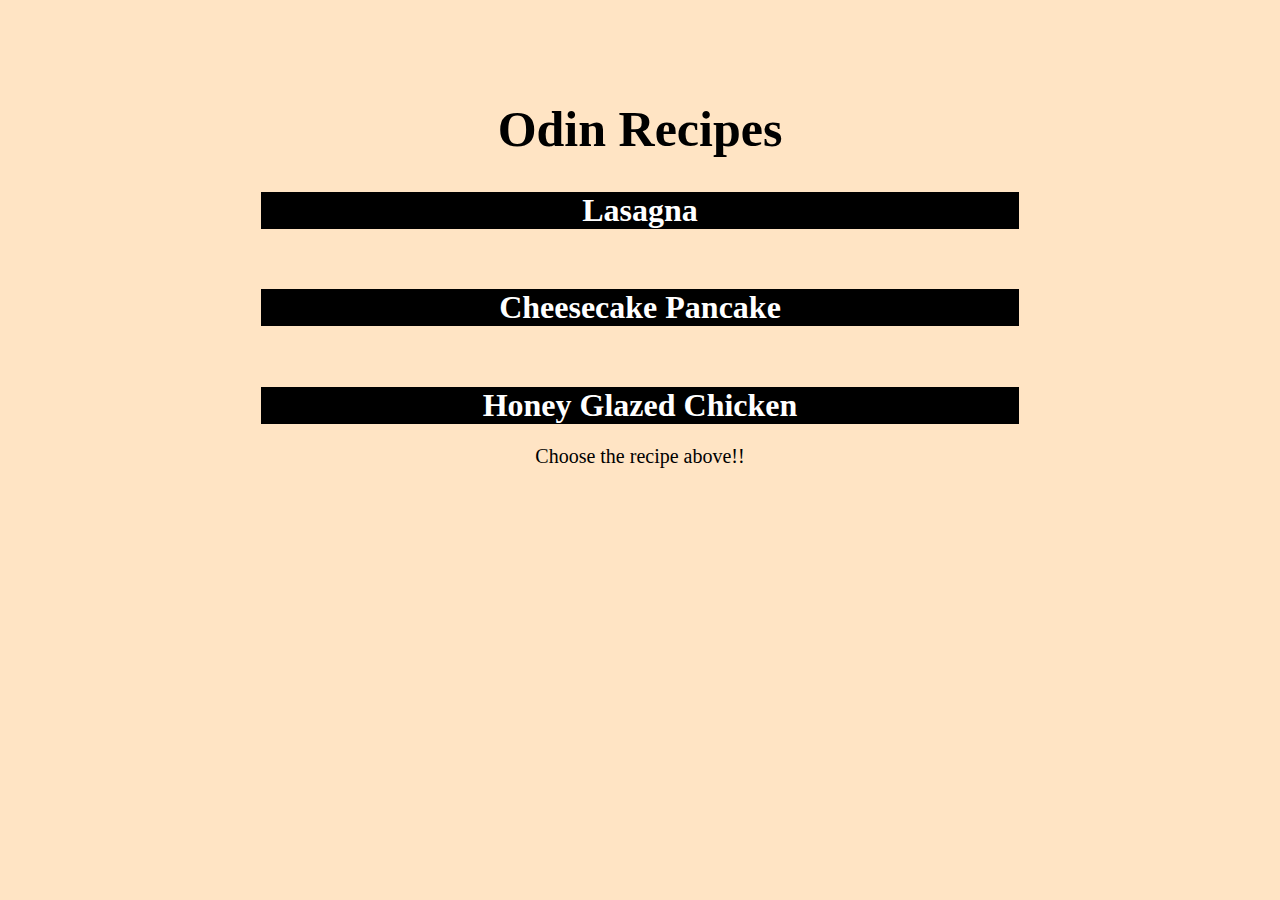
<file: index.html>
<!DOCTYPE html>
<html lang="en">
    <head>
        <meta charset="utf-8">
        <title>Recipes</title>
        <style>
            *{
                background-color: bisque;
            }
            h1{
                
                text-align: center;
                font-size: 50px;
                margin-top: 100px;
            }
            a{
                background-color: black;
                font-size: 32px;
                color: white;
                text-decoration: none;
                display: block;
                text-align: center;
                margin-left: 20%;
                margin-right: 20%;
            }
            p{
                text-align: center;
                font-size: 20px;
            }
        </style>
    </head>
    <body>
        <h1>Odin Recipes</h1>
      <h4><a href="./recipes/lasagna.html">Lasagna</a></h4><br>
      <h4><a href="./recipes/cheesecake_pancake.html">Cheesecake Pancake</a></h4><br>
      <h4><a href="./recipes/honey_glazed-chicken.html">Honey Glazed Chicken</a></h4>  
      <p>Choose the recipe above!!</p>
    </body>
</html>
</file>
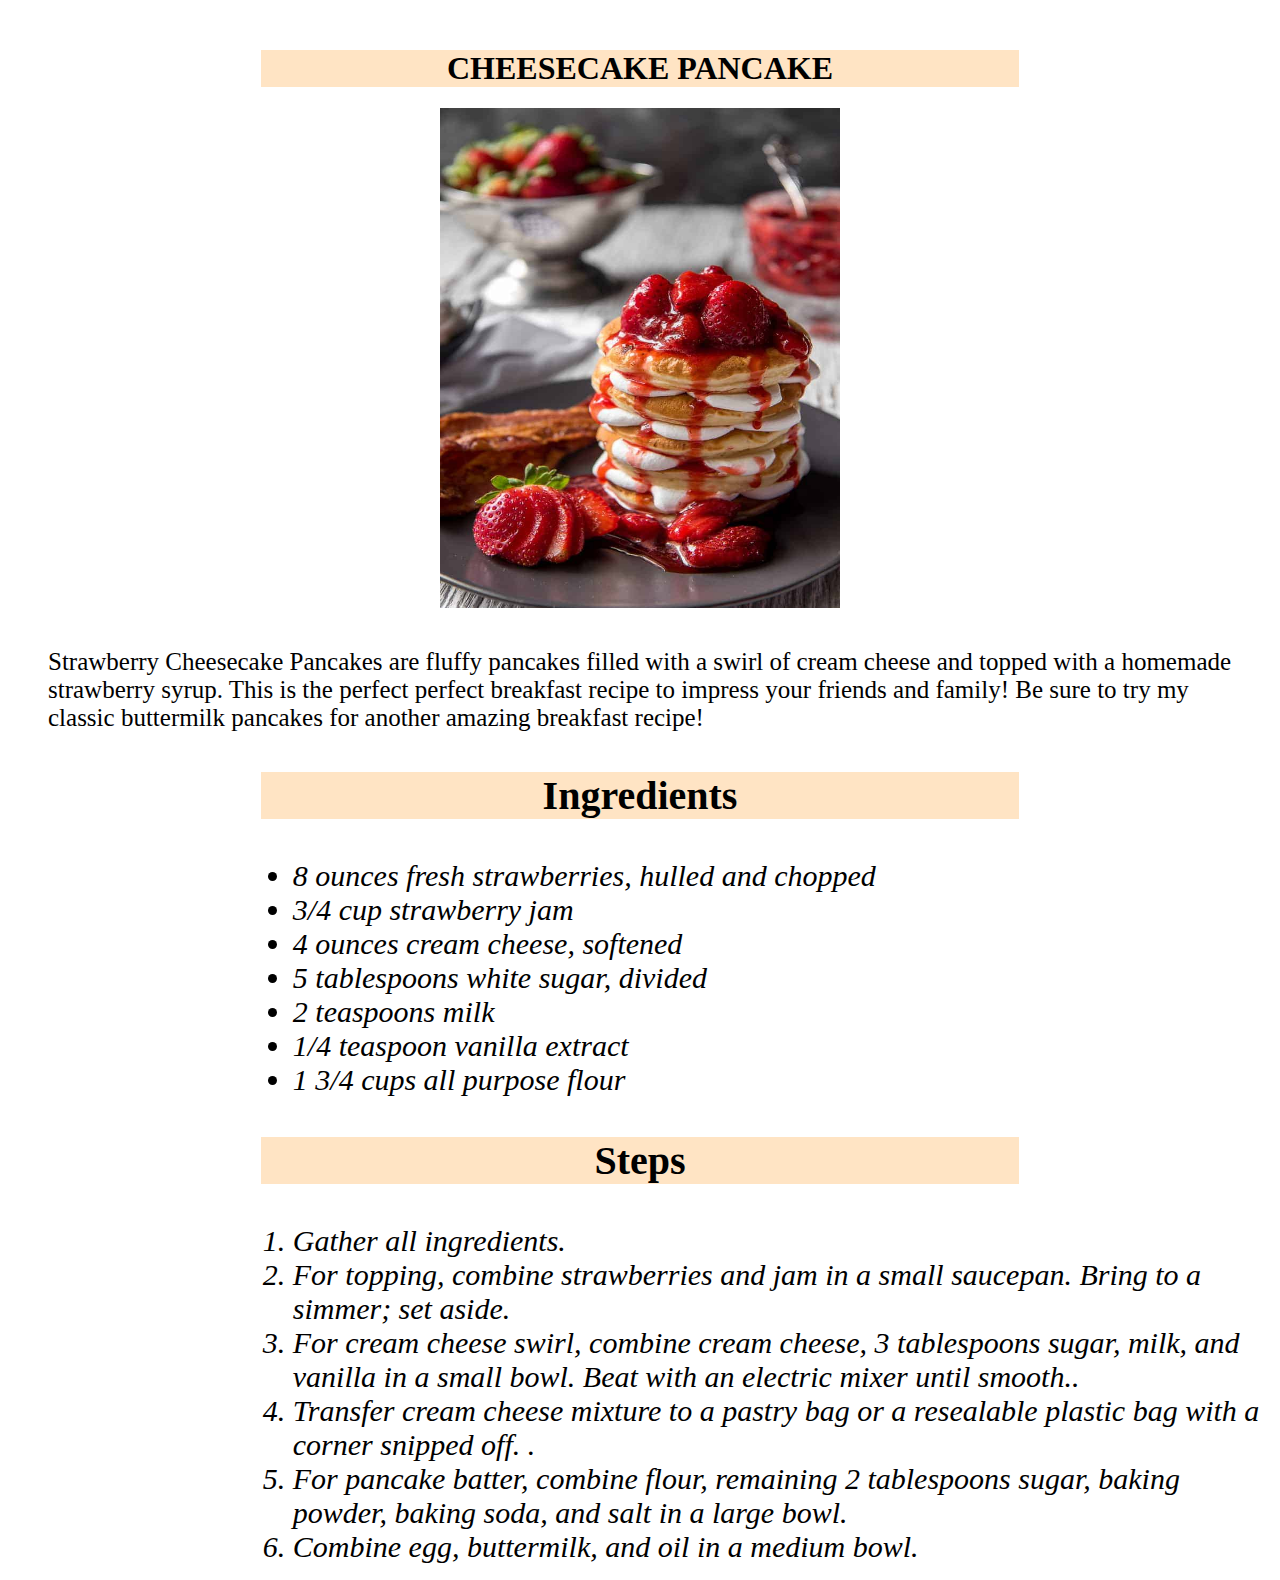
<file: recipes/cheesecake_pancake.html>
<!DOCTYPE html>
<html lang="en">
    <head>
        <meta charset="utf-8">
        <title>Cheesecake pancake</title>
        <link rel="stylesheet" href="style.css">
    </head>
    <body>
        <h1>CHEESECAKE PANCAKE</h1>
        <img  style="height:500px;" src="../Strawberry-Cheesecake-Pancakes-3.jpg" alt="cheesecake pancake image" height="310" width="400">
        <p>Strawberry Cheesecake Pancakes are fluffy pancakes filled with a swirl of cream cheese and topped with a 
            homemade strawberry syrup. This is the perfect perfect breakfast recipe to impress your friends and family!
             Be sure to try my classic buttermilk pancakes for another amazing breakfast recipe!</p>
        <h3>Ingredients</h3>
        <ul>
            <li>8 ounces fresh strawberries, hulled and chopped</li>
            <li>3/4 cup strawberry jam</li>
            <li>4 ounces cream cheese, softened</li>
            <li>5 tablespoons white sugar, divided</li>
            <li>2 teaspoons milk</li>
            <li>1/4 teaspoon vanilla extract</li>
            <li>1 3/4 cups all purpose flour</li>
        </ul>
        <h3>Steps</h3>
        <ol>
            <li>Gather all ingredients.</li>
            <li>For topping, combine strawberries and jam in a small saucepan. Bring to a simmer; set aside.</li>
            <li>For cream cheese swirl, combine cream cheese, 3 tablespoons sugar, milk, and vanilla in a small bowl. Beat with an electric mixer until smooth..</li>
            <li>Transfer cream cheese mixture to a pastry bag or a resealable plastic bag with a corner snipped off. .</li>
            <li>For pancake batter, combine flour, remaining 2 tablespoons sugar, baking powder, baking soda, and salt in a large bowl.</li>
            <li>Combine egg, buttermilk, and oil in a medium bowl.</li>
        </ol>
    </body>
</html>
</file>
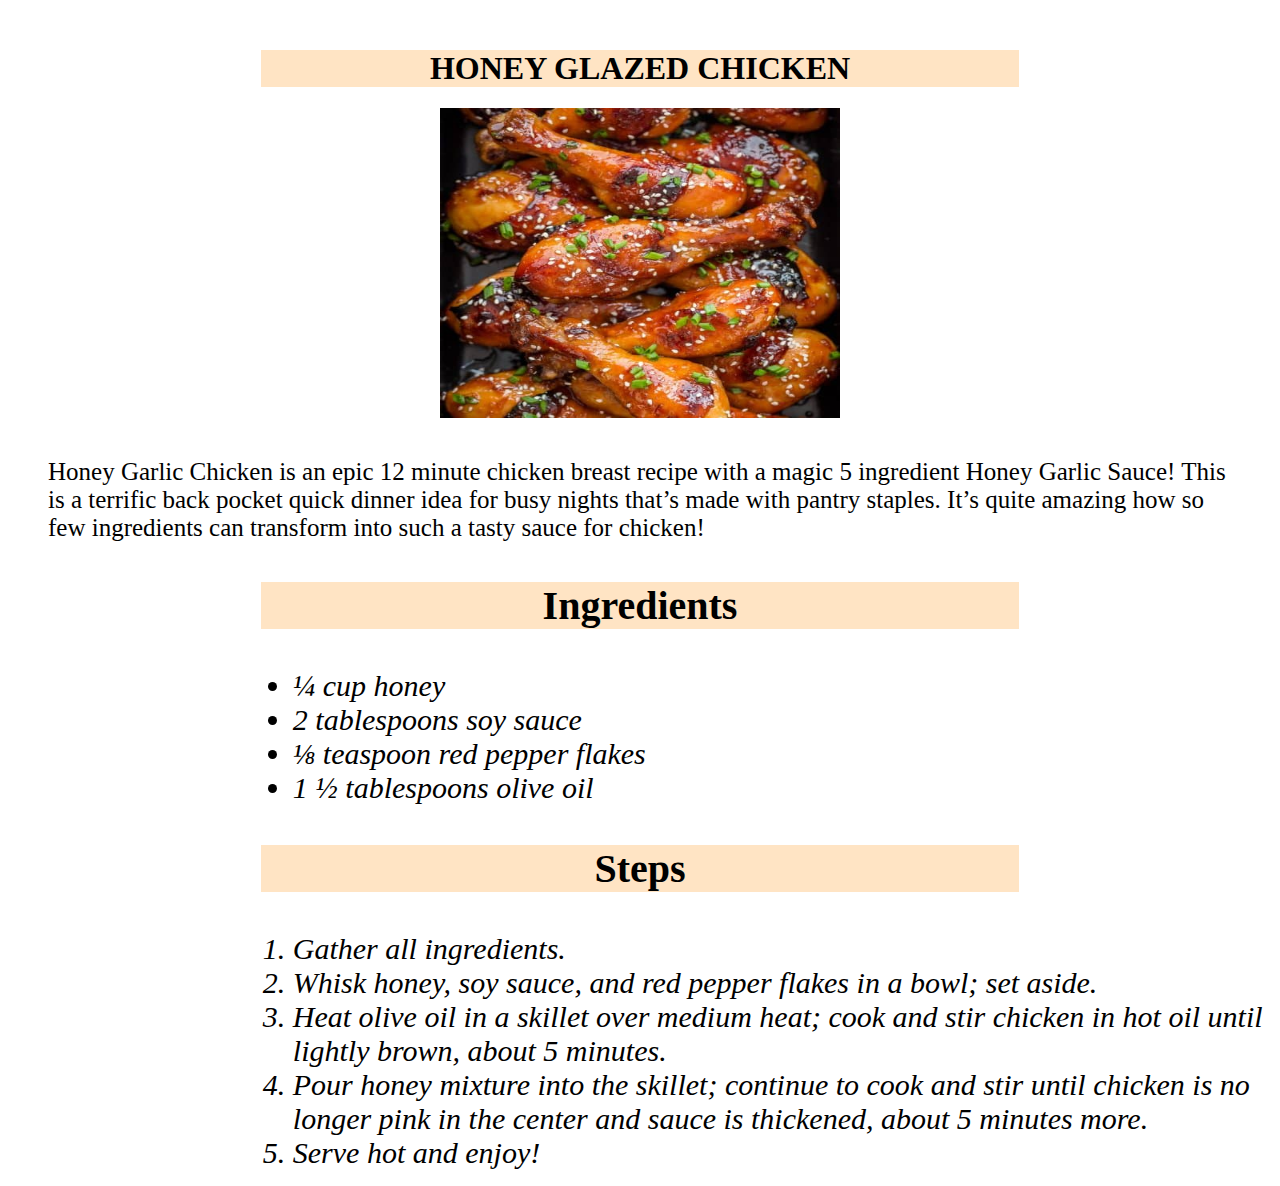
<file: recipes/honey_glazed-chicken.html>
<!DOCTYPE html>
<html lang="en">
    <head>
        <meta charset="utf-8">
        <title>Honey Glazed Chicken</title>
        <link rel="stylesheet" href="style.css">
    </head>
    <body>
        <h1>HONEY GLAZED CHICKEN</h1>
        <img src="../honey.jpg" alt="Honey Glazed Chicken image" height="310" width="400">
        <p>Honey Garlic Chicken is an epic 12 minute chicken breast recipe with a magic 
            5 ingredient Honey Garlic Sauce! This is a terrific back pocket quick dinner 
            idea for busy nights that’s made with pantry staples. It’s quite amazing how so few
             ingredients can transform into such a tasty sauce for chicken!</p>
        <h3>Ingredients</h3>
        <ul>
            <li>¼ cup honey</li>
            <li>2 tablespoons soy sauce</li>
            <li>⅛ teaspoon red pepper flakes</li>
            <li>1 ½ tablespoons olive oil</li>
        </ul>
        <h3>Steps</h3>
        <ol>
            <li>Gather all ingredients.</li>
            <li>Whisk honey, soy sauce, and red pepper flakes in a bowl; set aside.</li>
            <li>Heat olive oil in a skillet over medium heat; cook and stir chicken in hot oil until lightly brown, about 5 minutes.</li>
            <li>Pour honey mixture into the skillet; continue to cook and stir until chicken is no longer pink in the center and sauce is thickened, about 5 minutes more.</li>
            <li>Serve hot and enjoy!</li>
        </ol>
    </body>
</html>
</file>
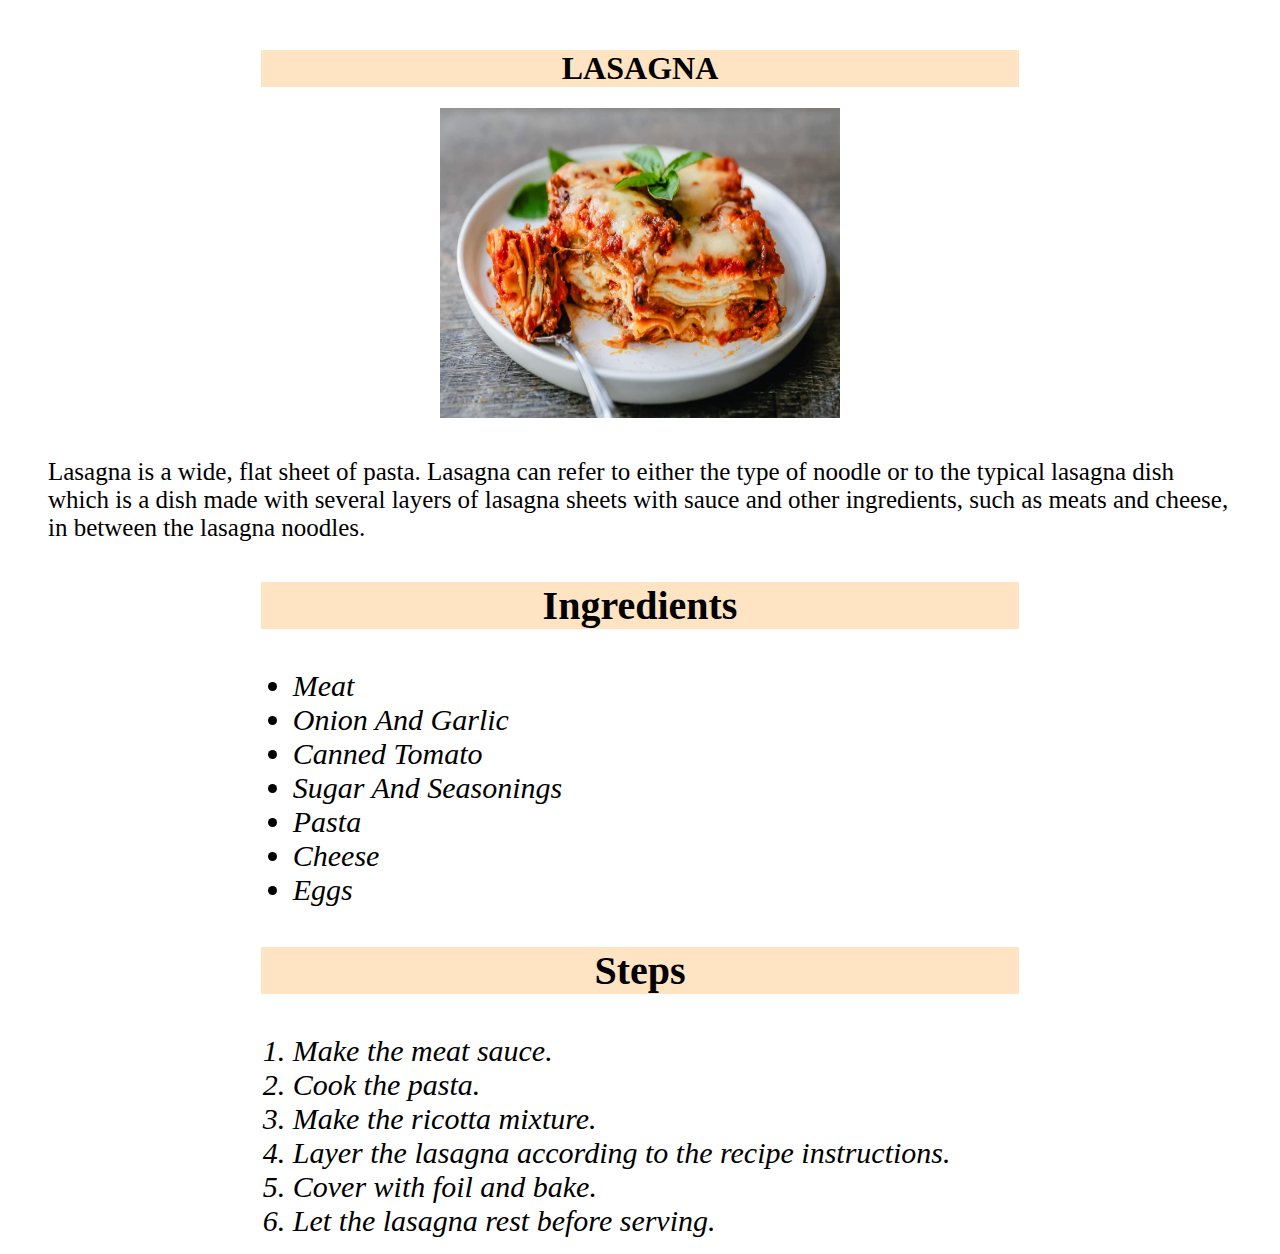
<file: recipes/lasagna.html>
<!DOCTYPE html>
<html lang="en">
    <head>
        <meta charset="utf-8">
        <title>Lasagna</title>
        <link rel="stylesheet" href="style.css">
    </head>
    <body>
        <h1>LASAGNA</h1>
        <img src="../lasagna.jpg" alt="Lasagna image" height="310" width="400">
        <p>Lasagna is a wide, flat sheet of pasta.
            Lasagna can refer to either the type of noodle or to the
             typical lasagna dish which is a dish made with several layers of 
             lasagna sheets with sauce and other ingredients, such as meats and 
             cheese, in between the lasagna noodles.</p>
        <h3>Ingredients</h3>
        <ul>
            <li>Meat</li>
            <li>Onion And Garlic</li>
            <li>Canned Tomato</li>
            <li>Sugar And Seasonings</li>
            <li>Pasta</li>
            <li>Cheese</li>
            <li>Eggs</li>
        </ul>
        <h3>Steps</h3>
        <ol>
            <li>Make the meat sauce.</li>
            <li>Cook the pasta.</li>
            <li>Make the ricotta mixture.</li>
            <li>Layer the lasagna according to the recipe instructions.</li>
            <li>Cover with foil and bake.</li>
            <li>Let the lasagna rest before serving.</li>
        </ol>
    </body>
</html>
</file>
<file: recipes/style.css>
h1{
    margin-top: 50px;
    margin-left: 20%;
    margin-right: 20%;
    text-align: center;
    background-color: bisque;
}
img{
 display: block;
 margin: auto;
}
p{
    margin: 40px;
    font-size: 25px;
    font-weight: 400;
    font-family: 'Times New Roman', Times, serif;
}
h3{
    font-size: 40px;
    text-align: center;
    background-color: bisque;
    margin-left: 20%;
    margin-right: 20%;
    
}
li{
   
    font-size: 30px;
    margin-left: 20%;
    font-style: italic;
}
</file>
